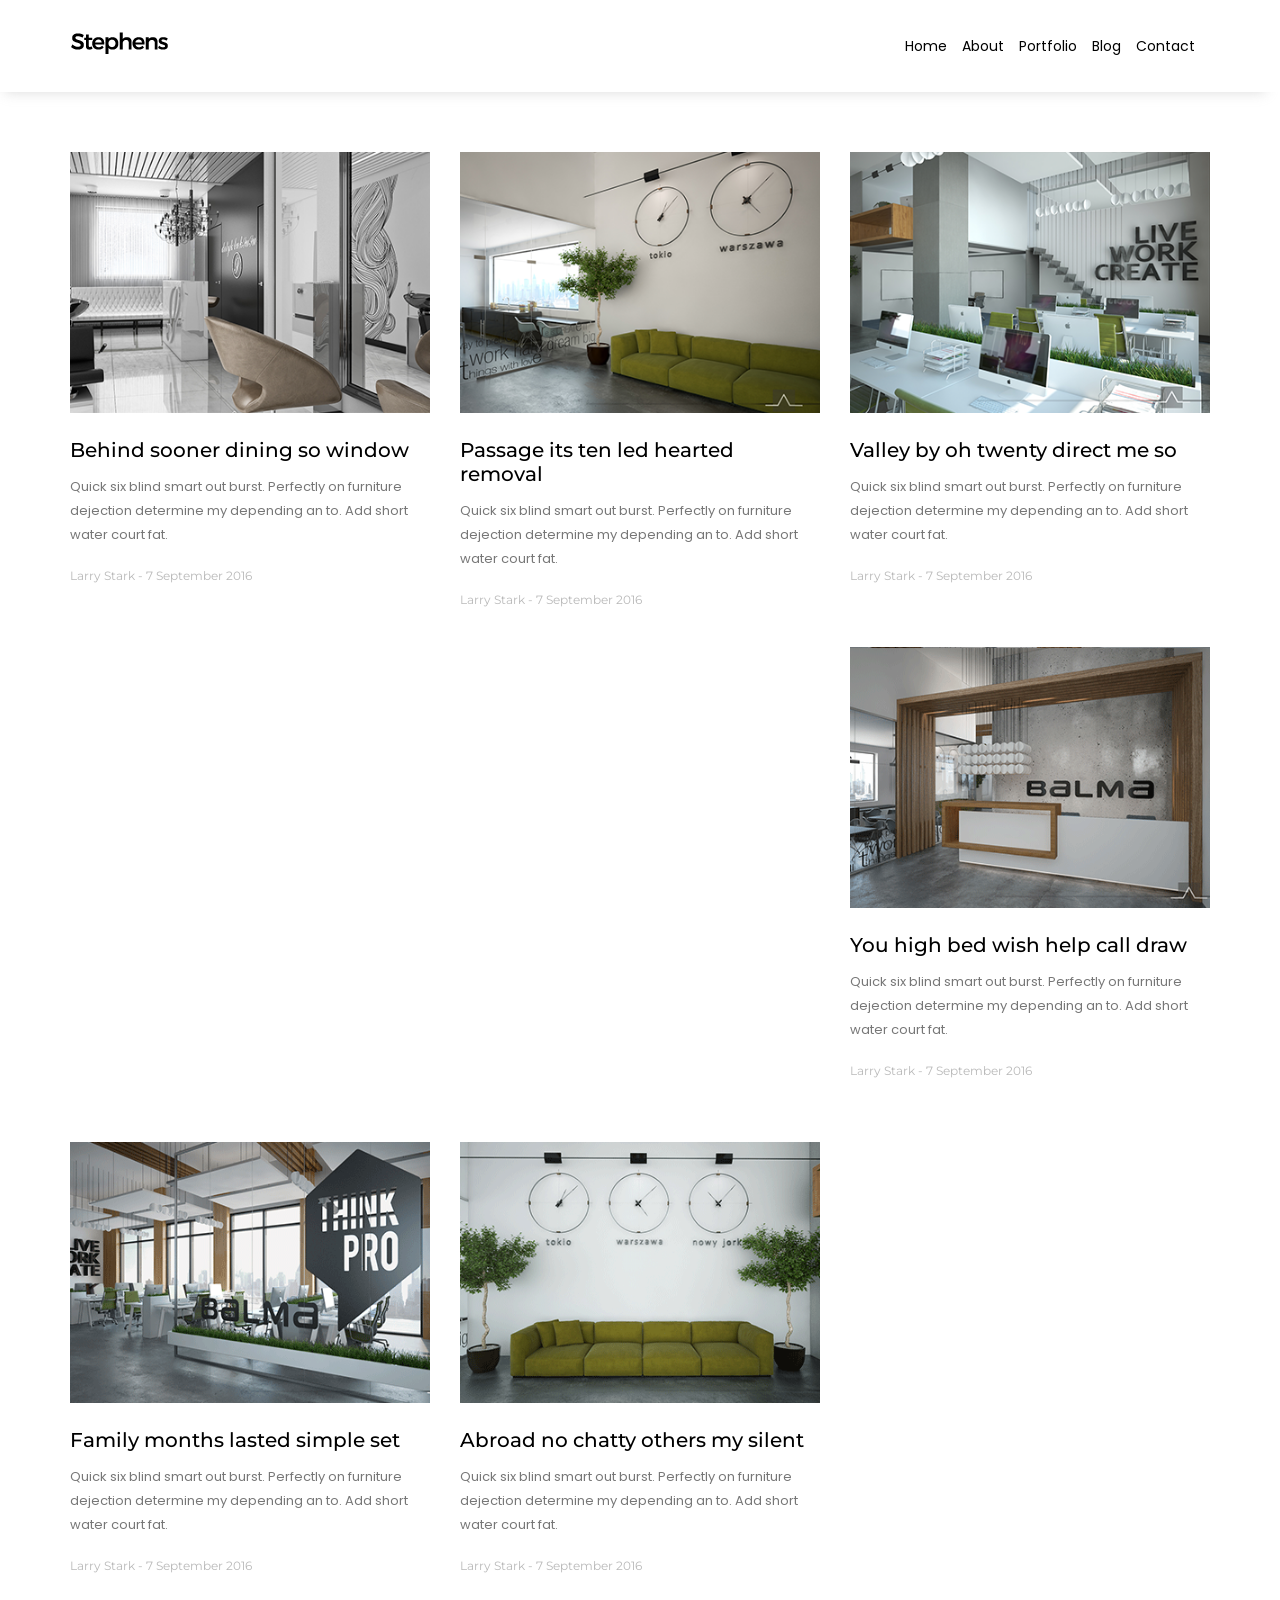
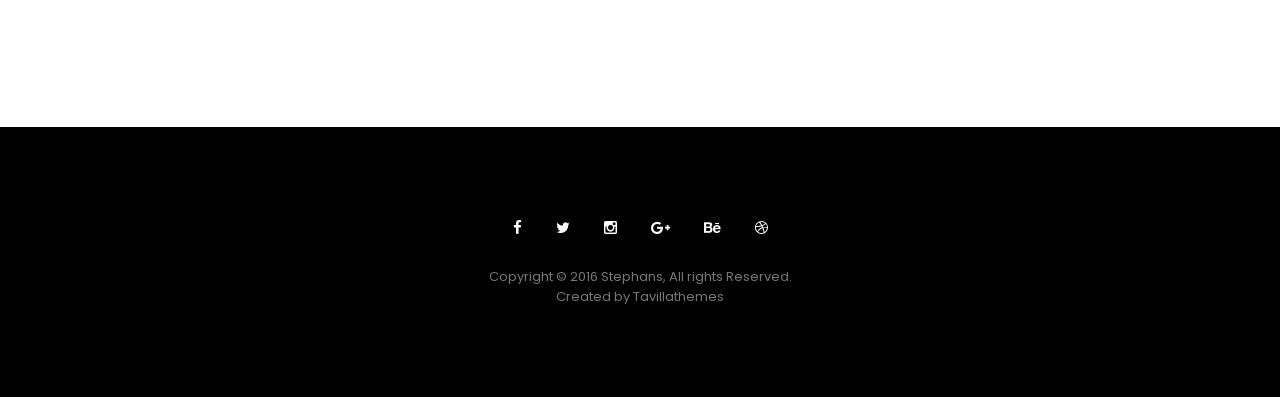
<file: blog-page.html>
<!doctype html>
<html lang="en">

<!-- Mirrored from html.tavonline.co/stephens/demos/blog-page.html by HTTrack Website Copier/3.x [XR&CO'2014], Sun, 21 Aug 2022 17:06:46 GMT -->
<head>
<title>Stephens - Portfolio Template</title>
<meta charset="UTF-8">
<meta name="description" content="Stephens Portfolio Template">
<meta name="keywords" content="personal, portfolio">
<meta name="viewport" content="width=device-width, initial-scale=1.0">
<!-- Favicon -->   
<link href="favicon.ico" rel="shortcut icon" type="image/x-icon" />

<!-- Stylesheets -->
<link rel="stylesheet" href="css/bootstrap.css"/>
<link rel="stylesheet" href="css/reset.css"/>
<link rel="stylesheet" href="css/style.css"/>
    <link rel="stylesheet" href="css/animate.css"/>
<link rel="stylesheet" href="css/magnific-popup.css"/> 
    
<!-- Google Web fonts -->
<link href="https://fonts.googleapis.com/css?family=Montserrat:400,700" rel="stylesheet">
<link href="https://fonts.googleapis.com/css?family=Poppins" rel="stylesheet">

<!-- Font icons -->
<link rel="stylesheet" href="icon-fonts/font-awesome-4.5.0/css/font-awesome.min.css"/>
<link rel="stylesheet" href="icon-fonts/essential-regular-fonts/essential-icons.css"/>

<!--[if lt IE 9]>
  <script src="https://oss.maxcdn.com/html5shiv/3.7.2/html5shiv.min.js"></script>
  <script src="https://oss.maxcdn.com/respond/1.4.2/respond.min.js"></script>
<![endif]-->

</head>
<body>
    
     <!-- Preloading --> 
    <div id="preloader">
    	<div class="spinner">
            <div class="uil-ripple-css" style="transform:scale(0.29);"><div></div><div></div></div>
        </div>
    </div>
    
    <nav class="subpage-nav">
        <div class="row">
            <div class="container">
                <div class="logo">
                    <img src="images/logo.png" alt="">
                </div>
                <div class="responsive"><i data-icon="m" class="icon"></i></div>
                <ul class="nav-menu">
                    <li><a href="index.html#home" class="smoothScroll">Home</a></li>
                    <li><a href="index.html#about" class="smoothScroll">About</a></li>
                    <li><a href="index.html#portfolio" class="smoothScroll">Portfolio</a></li>
                    <li><a href="index.html#blog" class="smoothScroll">Blog</a></li>
                    <li><a href="index.html#contact" class="smoothScroll">Contact</a></li>
                </ul>
            </div>
        </div>
    </nav>
    
    
    <div class="container content">
        <div class="row blog">
             <a href="single-blog.html" class="col-lg-4 col-md-4 col-sm-6 col-xs-12 blog-content wow fadeInUp" data-wow-delay="0.4s">
                <div class="blog-image">
                    <img src="images/blog-1.png">
                </div>
                <h1>Behind sooner dining so window </h1>
                <p>Quick six blind smart out burst. Perfectly on furniture dejection determine my depending an to. Add short water court fat.  </p>
                <span class="blog-info">Larry Stark - 7 September 2016 </span>
            </a>
            <a href="single-blog.html" class="col-lg-4 col-md-4 col-sm-6 col-xs-12 blog-content wow fadeInUp" data-wow-delay="0.4s">
                <div class="blog-image">
                    <img src="images/blog-2.png">
                </div>
                <h1>Passage its ten led hearted removal</h1>
                <p>Quick six blind smart out burst. Perfectly on furniture dejection determine my depending an to. Add short water court fat.  </p>
                <span class="blog-info">Larry Stark - 7 September 2016 </span>
            </a>
            <a href="single-blog.html" class="col-lg-4 col-md-4 col-sm-6 col-xs-12 blog-content wow fadeInUp" data-wow-delay="0.4s">
                <div class="blog-image">
                    <img src="images/blog-3.png">
                </div>
                <h1>Valley by oh twenty direct me so</h1>
                <p>Quick six blind smart out burst. Perfectly on furniture dejection determine my depending an to. Add short water court fat.  </p>
                <span class="blog-info">Larry Stark - 7 September 2016 </span>
            </a>
            <a href="single-blog.html" class="col-lg-4 col-md-4 col-sm-6 col-xs-12 blog-content wow fadeInUp" data-wow-delay="0.4s">
                <div class="blog-image">
                    <img src="images/blog-4.png">
                </div>
                <h1>You high bed wish help call draw</h1>
                <p>Quick six blind smart out burst. Perfectly on furniture dejection determine my depending an to. Add short water court fat.  </p>
                <span class="blog-info">Larry Stark - 7 September 2016 </span>
            </a>
            <a href="single-blog.html" class="col-lg-4 col-md-4 col-sm-6 col-xs-12 blog-content wow fadeInUp" data-wow-delay="0.4s">
                <div class="blog-image">
                    <img src="images/blog-5.png">
                </div>
                <h1>Family months lasted simple set</h1>
                <p>Quick six blind smart out burst. Perfectly on furniture dejection determine my depending an to. Add short water court fat.  </p>
                <span class="blog-info">Larry Stark - 7 September 2016 </span>
            </a>
            <a href="single-blog.html" class="col-lg-4 col-md-4 col-sm-6 col-xs-12 blog-content wow fadeInUp" data-wow-delay="0.4s">
                <div class="blog-image">
                    <img src="images/blog-6.png">
                </div>
                <h1>Abroad no chatty others my silent </h1>
                <p>Quick six blind smart out burst. Perfectly on furniture dejection determine my depending an to. Add short water court fat.  </p>
                <span class="blog-info">Larry Stark - 7 September 2016 </span>
            </a>
        </div>
    </div>
         
         
    <footer>
        <div class="container">
            <div class="social">
                <a href="#"><i class="fa fa-facebook" aria-hidden="true"></i>  </a>
                <a href="#"><i class="fa fa-twitter" aria-hidden="true"></i>  </a>
                <a href="#"><i class="fa fa-instagram" aria-hidden="true"></i>  </a>
                <a href="#"><i class="fa fa-google-plus" aria-hidden="true"></i>  </a>
                <a href="#"><i class="fa fa-behance" aria-hidden="true"></i>  </a>
                <a href="#"><i class="fa fa-dribbble" aria-hidden="true"></i>  </a>
            </div>
            <p>Copyright © 2016 Stephans, All rights Reserved. <br/>
Created by Tavillathemes</p>
        </div>
    </footer>
    
<!-- Javascripts -->
<script src="js/jquery-2.1.4.min.js"></script><!-- jQuery library -->
<script src="js/bootstrap.min.js"></script> 
<script src="js/wow.min.js"></script>
<script src="js/isotope.pkgd.min.js"></script>
<script src="js/typed.js"></script>
<script src="js/jquery.magnific-popup.min.js"></script>
<script src="js/main.js"></script>  
    
<script>
        // HOME TYPED JS
     $(function(){
      $(".pages").typed({
        strings: ["","Blog Page"],
        typeSpeed: 10,
        loop:false,
        backDelay: 1000
      });
  });
    
</script>
    
    
 
</body>

<!-- Mirrored from html.tavonline.co/stephens/demos/blog-page.html by HTTrack Website Copier/3.x [XR&CO'2014], Sun, 21 Aug 2022 17:06:47 GMT -->
</html>
</file>
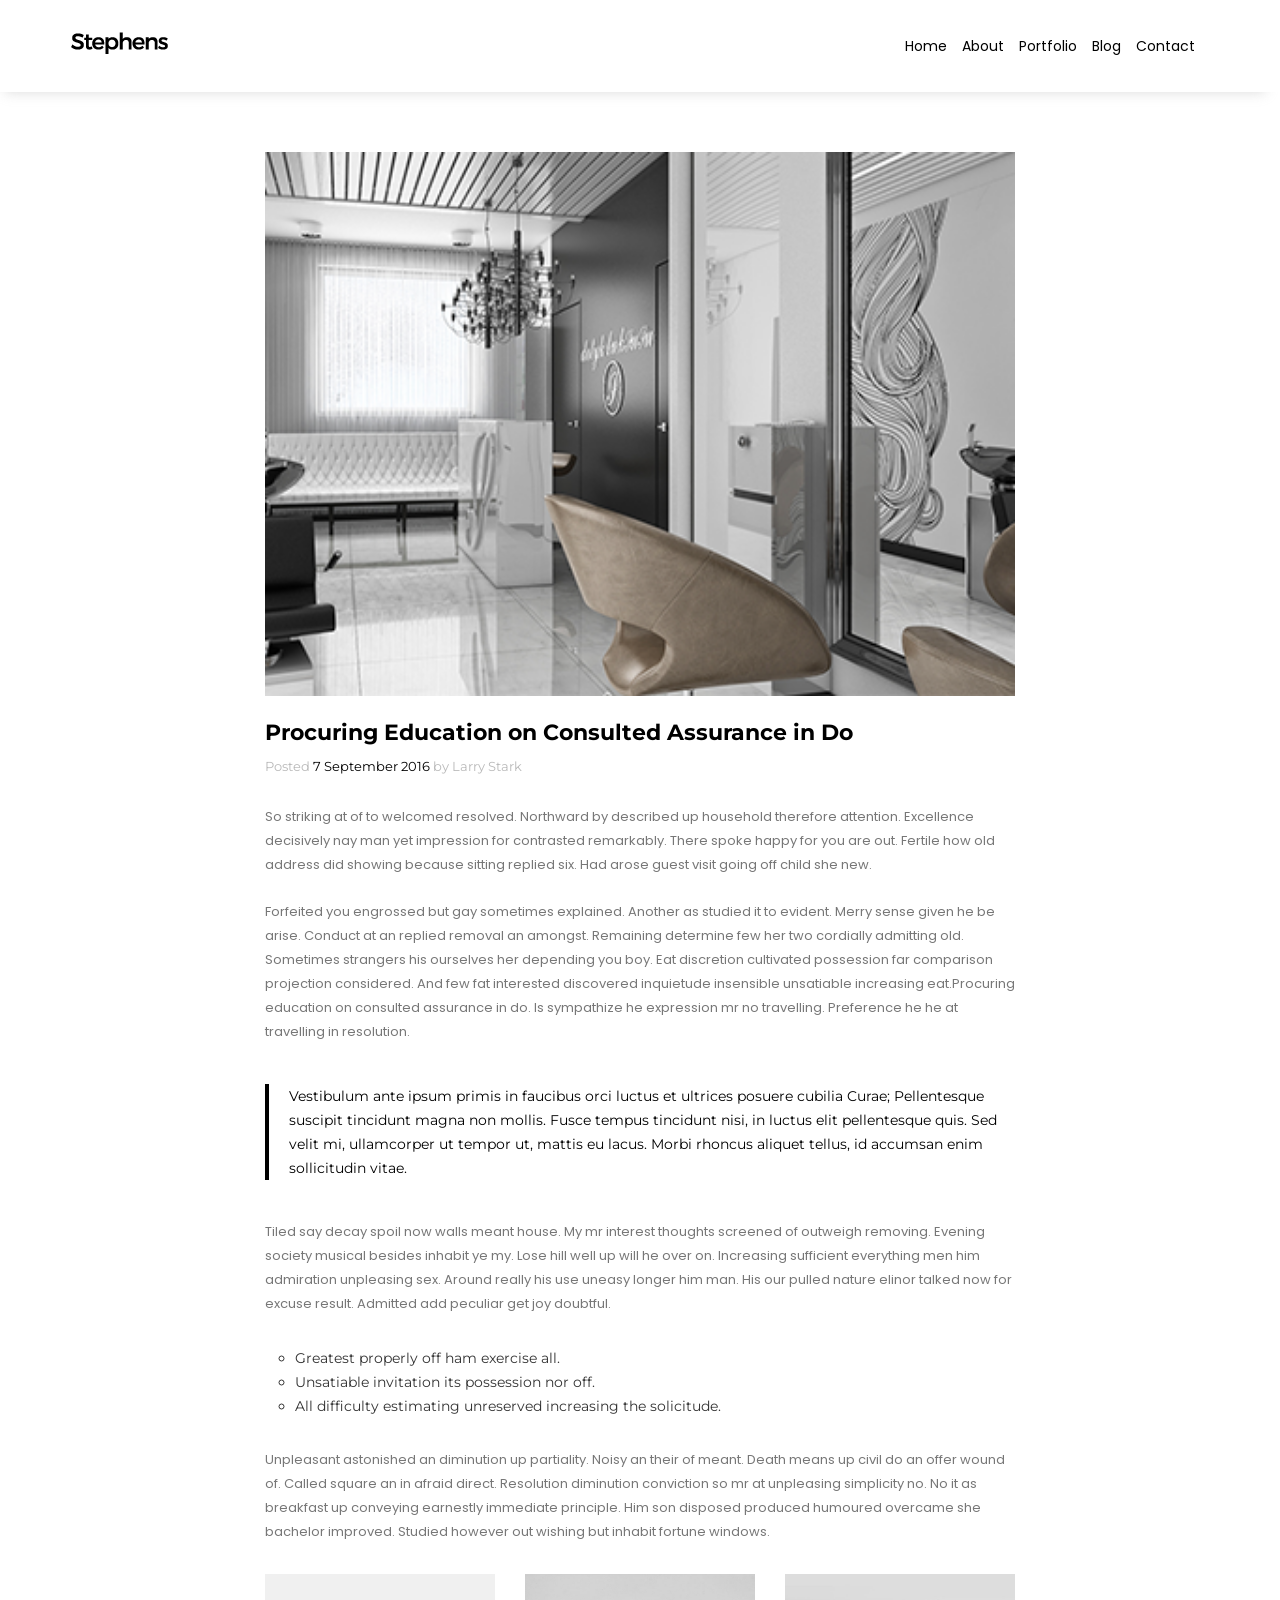
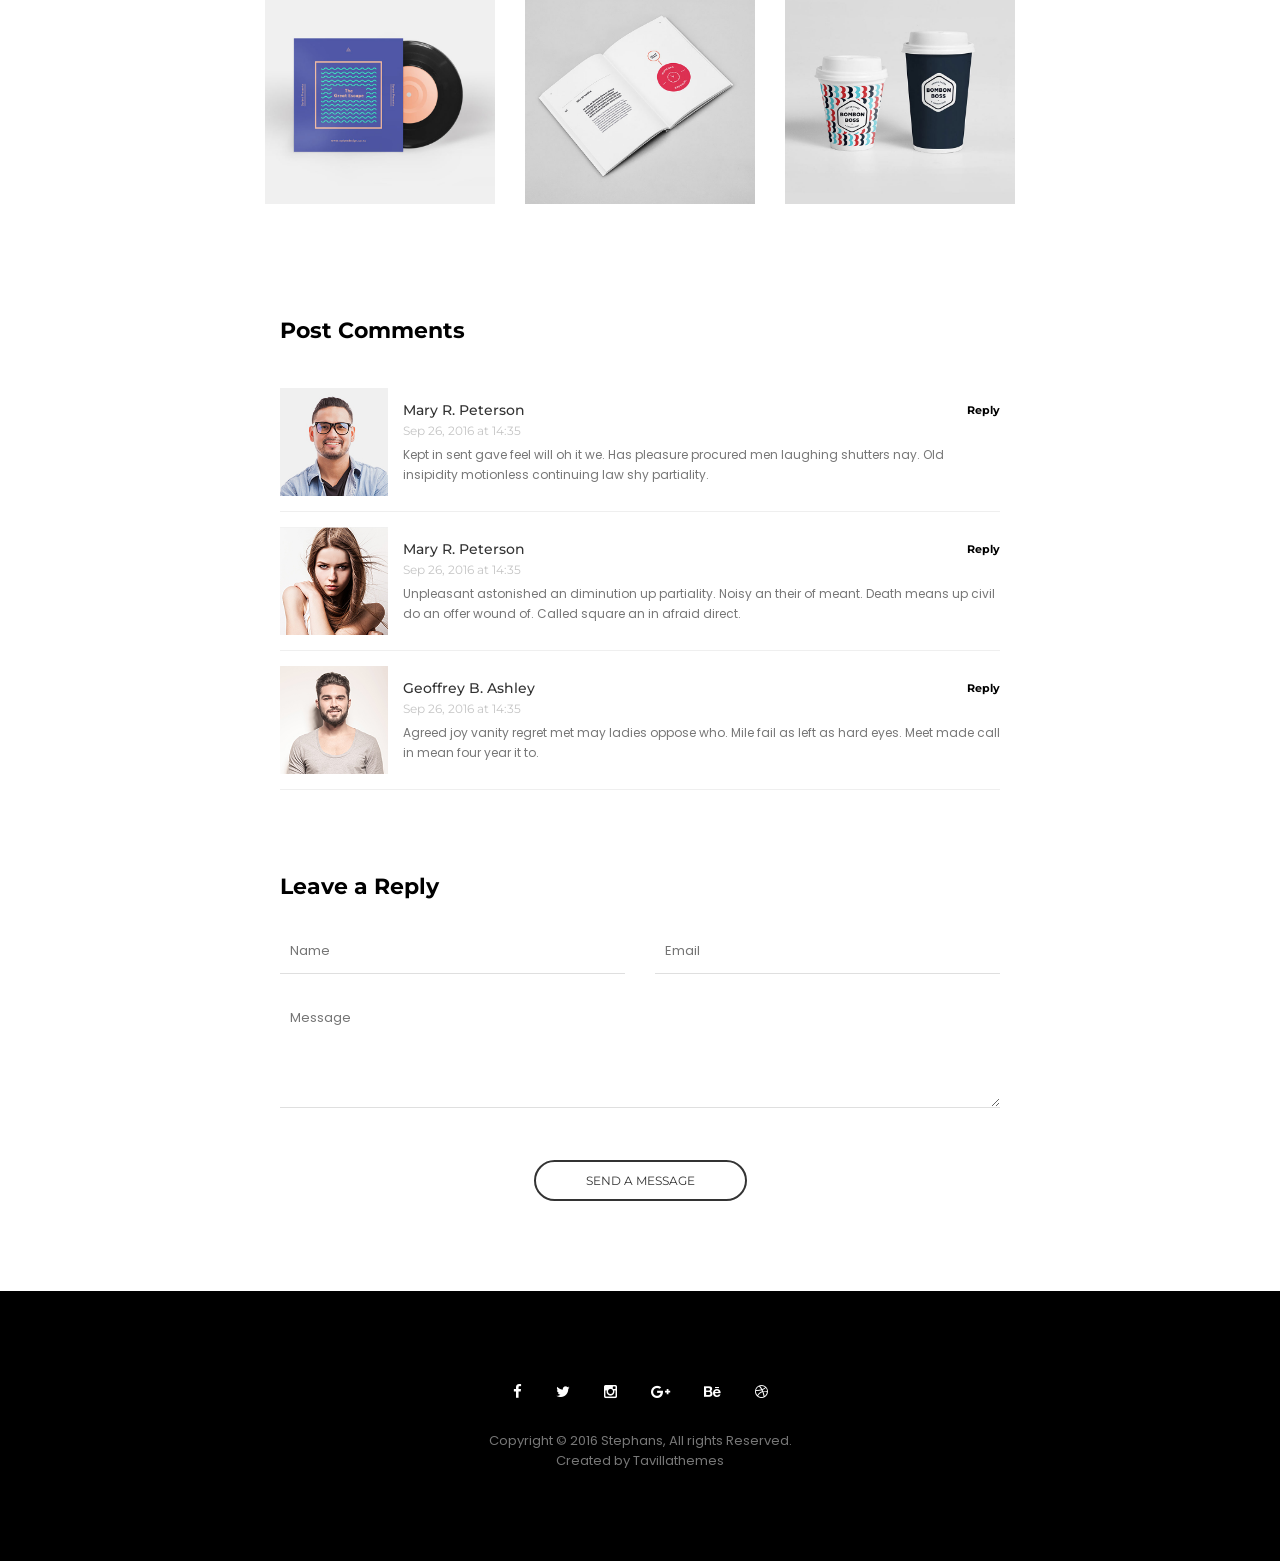
<file: single-blog.html>
<!doctype html>
<html lang="en">

<!-- Mirrored from html.tavonline.co/stephens/demos/single-blog.html by HTTrack Website Copier/3.x [XR&CO'2014], Sun, 21 Aug 2022 17:06:43 GMT -->
<head>
<title>Stephens - Portfolio Template</title>
<meta charset="UTF-8">
<meta name="description" content="Stephens Portfolio Template">
<meta name="keywords" content="personal, portfolio">
<meta name="viewport" content="width=device-width, initial-scale=1.0">
<!-- Favicon -->   
<link href="favicon.ico" rel="shortcut icon" type="image/x-icon" />

<!-- Stylesheets -->
<link rel="stylesheet" href="css/bootstrap.css"/>
<link rel="stylesheet" href="css/reset.css"/>
<link rel="stylesheet" href="css/style.css"/>
    <link rel="stylesheet" href="css/animate.css"/>
<link rel="stylesheet" href="css/magnific-popup.css"/> 
    
<!-- Google Web fonts -->
<link href="https://fonts.googleapis.com/css?family=Montserrat:400,700" rel="stylesheet">
<link href="https://fonts.googleapis.com/css?family=Poppins" rel="stylesheet">

<!-- Font icons -->
<link rel="stylesheet" href="icon-fonts/font-awesome-4.5.0/css/font-awesome.min.css"/>
<link rel="stylesheet" href="icon-fonts/essential-regular-fonts/essential-icons.css"/>

<!--[if lt IE 9]>
  <script src="https://oss.maxcdn.com/html5shiv/3.7.2/html5shiv.min.js"></script>
  <script src="https://oss.maxcdn.com/respond/1.4.2/respond.min.js"></script>
<![endif]-->

</head>
<body>
    
     <!-- Preloading --> 
    <div id="preloader">
    	<div class="spinner">
            <div class="uil-ripple-css" style="transform:scale(0.29);"><div></div><div></div></div>
        </div>
    </div>
    
    <nav class="subpage-nav">
        <div class="row">
            <div class="container">
                <div class="logo">
                    <img src="images/logo.png" alt="">
                </div>
                <div class="responsive"><i data-icon="m" class="icon"></i></div>
                <ul class="nav-menu">
                    <li><a href="index.html#home" class="smoothScroll">Home</a></li>
                    <li><a href="index.html#about" class="smoothScroll">About</a></li>
                    <li><a href="index.html#portfolio" class="smoothScroll">Portfolio</a></li>
                    <li><a href="index.html#blog" class="smoothScroll">Blog</a></li>
                    <li><a href="index.html#contact" class="smoothScroll">Contact</a></li>
                </ul>
            </div>
        </div>
    </nav>
    
    
    <div class="container content">
        <div class="row">
            <div class="blog-single col-md-8 col-md-offset-2">
                <div class="blog-image">
                    <img src="images/blog-1.png" alt="">
                </div>  
                <h1>Procuring Education on Consulted Assurance in Do</h1>
                <div class="blog-detail">Posted <span>7 September 2016</span> by Larry Stark  </div>
                
                <div class="blog-content">
                    
                 <p>   So striking at of to welcomed resolved. Northward by described up household therefore attention. Excellence decisively nay man yet impression for contrasted remarkably. There spoke happy for you are out. Fertile how old address did showing because sitting replied six. Had arose guest visit going off child she new. </p>
                  <br/>  
                    <p>Forfeited you engrossed but gay sometimes explained. Another as studied it to evident. Merry sense given he be arise. Conduct at an replied removal an amongst. Remaining determine few her two cordially admitting old. Sometimes strangers his ourselves her depending you boy. Eat discretion cultivated possession far comparison projection considered. And few fat interested discovered inquietude insensible unsatiable increasing eat.Procuring education on consulted assurance in do. Is sympathize he expression mr no travelling. Preference he he at travelling in resolution.  </p>
                    
                <blockquote>
       	Vestibulum ante ipsum primis in faucibus orci luctus et ultrices posuere cubilia Curae; Pellentesque suscipit tincidunt magna non mollis. Fusce tempus tincidunt nisi, in luctus elit pellentesque quis. Sed velit mi, ullamcorper ut tempor ut, mattis eu lacus. Morbi rhoncus aliquet tellus, id accumsan enim sollicitudin vitae.
       </blockquote>
                    
                <p>
                Tiled say decay spoil now walls meant house. My mr interest thoughts screened of outweigh removing. Evening society musical besides inhabit ye my. Lose hill well up will he over on. Increasing sufficient everything men him admiration unpleasing sex. Around really his use uneasy longer him man. His our pulled nature elinor talked now for excuse result. Admitted add peculiar get joy doubtful.
                    </p>
                    
                <ul class="list-style">
                    <li> Greatest properly off ham exercise all. </li>
                    <li> Unsatiable invitation its possession nor off.  </li>
                    <li> All difficulty estimating unreserved increasing the solicitude.   </li>
                </ul>
                    
                <p>Unpleasant astonished an diminution up partiality. Noisy an their of meant. Death means up civil do an offer wound of. Called square an in afraid direct. Resolution diminution conviction so mr at unpleasing simplicity no. No it as breakfast up conveying earnestly immediate principle. Him son disposed produced humoured overcame she bachelor improved. Studied however out wishing but inhabit fortune windows. </p>
                
                <!-- Lightbox images -->   
                <div class="post-lightbox row">
                    <!-- image 1 -->
                    <a href="images/work-1.jpg" class="col-md-4 col-sm-4 col-xs-6 lightbox-image link">
                        <img src="images/work-1.jpg" alt="">
                    </a>
                     <!-- image 1 -->
                    <a href="images/work-2.jpg" class="col-md-4 col-sm-4 col-xs-6 lightbox-image link">
                        <img src="images/work-2.jpg" alt="">
                    </a>
                     <!-- image 1 -->
                    <a href="images/work-3.jpg" class="col-md-4 col-sm-4 col-xs-6 lightbox-image link">
                        <img src="images/work-3.jpg" alt="">
                    </a>
                </div>
                
                </div>
                
                <!-- Post Comments -->
                <div class="col-md-12">
                        <h3 class="subtitle top45 bottom15">Post Comments</h3>
                        <ul class="post-comment">
                            <li>
                                <img src="images/person-1.jpg"  alt="">
                                    <div class="comment-info">
                                        <h3>Mary R. Peterson</h3>
                                        <a href="#"> Reply </a>
                                        <span>Sep 26, 2016 at 14:35</span>
                                        <p>Kept in sent gave feel will oh it we. Has pleasure procured men laughing shutters nay. Old insipidity motionless continuing law shy partiality. </p>
                                    </div>
                            </li> 
                            <li class="reply">
                                <img src="images/person-2.jpg" alt="">
                                    <div class="comment-info">
                                        <h3>Mary R. Peterson</h3>
                                        <a href="#"> Reply </a>
                                        <span>Sep 26, 2016 at 14:35</span>
                                        <p>Unpleasant astonished an diminution up partiality. Noisy an their of meant. Death means up civil do an offer wound of. Called square an in afraid direct. </p>
                                    </div>
                            </li> 
                            <li>
                                <img src="images/person-3.jpg" alt="">
                                    <div class="comment-info">
                                        <h3>Geoffrey B. Ashley</h3>
                                        <a href="#"> Reply </a>
                                        <span>Sep 26, 2016 at 14:35</span>
                                        <p>Agreed joy vanity regret met may ladies oppose who. Mile fail as left as hard eyes. Meet made call in mean four year it to.  </p>
                                    </div>
                            </li> 
                        </ul>
                    </div>
             <!-- Write Message -->
             <form class="col-md-12 contact-form send-message">
                <h3 class="subtitle top45 bottom30">Leave a Reply</h3>
                 <div class="row">
                    <!--Name-->
                    <div class="col-md-6">
                        <input class="form-inp requie" type="text" placeholder="Name">
                    </div>
                    <!--Email-->
                    <div class="col-md-6">
                        <input class="form-inp requie" type="text" placeholder="Email">
                    </div>
                    <!--Message-->
                    <div class="col-md-12">
                        <textarea name="con_message" placeholder="Message" rows="8"></textarea>
                    </div>
                    </div>
                    <input id="con_submit" class="site-button" type="submit" value="SEND A MESSAGE">
                    
                </form>
                
            </div>
        </div>
    </div>
         
         
    <footer>
        <div class="container">
            <div class="social">
                <a href="#"><i class="fa fa-facebook" aria-hidden="true"></i>  </a>
                <a href="#"><i class="fa fa-twitter" aria-hidden="true"></i>  </a>
                <a href="#"><i class="fa fa-instagram" aria-hidden="true"></i>  </a>
                <a href="#"><i class="fa fa-google-plus" aria-hidden="true"></i>  </a>
                <a href="#"><i class="fa fa-behance" aria-hidden="true"></i>  </a>
                <a href="#"><i class="fa fa-dribbble" aria-hidden="true"></i>  </a>
            </div>
            <p>Copyright © 2016 Stephans, All rights Reserved. <br/>
Created by Tavillathemes</p>
        </div>
    </footer>
    
<!-- Javascripts -->
<script src="js/jquery-2.1.4.min.js"></script><!-- jQuery library -->
<script src="js/bootstrap.min.js"></script> 
<script src="js/wow.min.js"></script>
<script src="js/isotope.pkgd.min.js"></script>
<script src="js/typed.js"></script>
<script src="js/jquery.magnific-popup.min.js"></script>
<script src="js/main.js"></script>  
    
 
</body>

<!-- Mirrored from html.tavonline.co/stephens/demos/single-blog.html by HTTrack Website Copier/3.x [XR&CO'2014], Sun, 21 Aug 2022 17:06:46 GMT -->
</html>
</file>
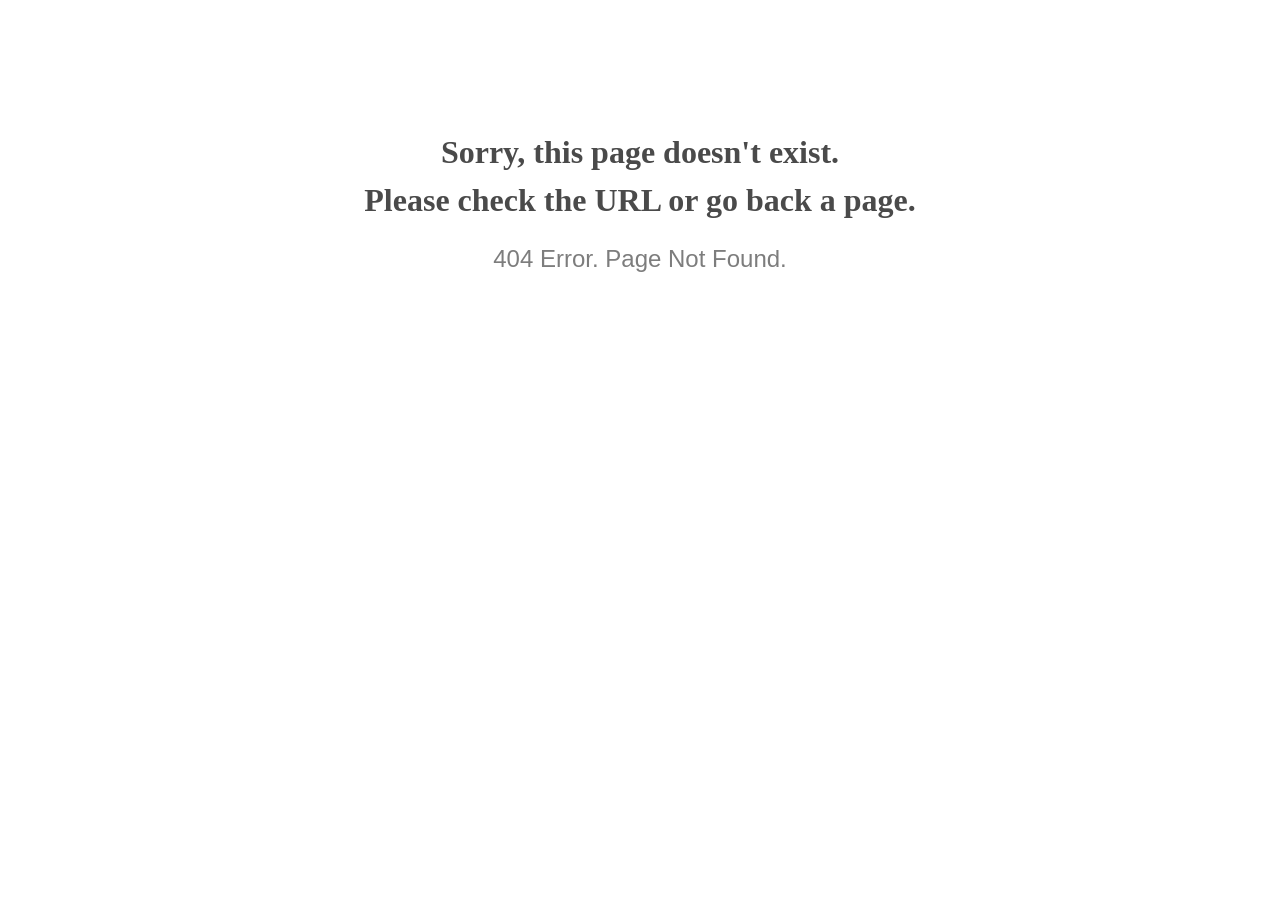
<file: fonts/glyphicons-halflings-regular-2.html>
<!doctype html>
<html lang="en">
<head>
  <meta charset="utf-8">
  <meta http-equiv="x-ua-compatible" content="ie=edge">
  <title>404 Error</title>
  <meta name="viewport" content="width=device-width, initial-scale=1">
  <meta name="robots" content="noindex, nofollow">
  <style>
    @media screen and (max-width:500px) {
      body { font-size: .6em; } 
    }
  </style>
</head>

<body style="text-align: center;">

  <h1 style="font-family: Georgia, serif; color: #4a4a4a; margin-top: 4em; line-height: 1.5;">
    Sorry, this page doesn't exist.<br>Please check the URL or go back a page.
  </h1>
  
  <h2 style="  font-family: Verdana, sans-serif; color: #7d7d7d; font-weight: 300;">
    404 Error. Page Not Found.
  </h2>
  
</body>

</html>
</file>
<file: css/style.css>
/* --------------------------------- */
/* Css Styles                        */
/*---------------------------------- */

/**
	Stephens - Portfolio Template 
	Author : TavillaThemes
	Copyright 2016

/* Table of Content
==================================================
	
	1. Body and Core Css
	2. Home Section
	3. About Section
	4. Portfolio Section
	5. Contact Section
	6. Responsive
	7. Slider & Video Home


/*------------------------ 1 Body and Core Css ------------------------*/		

body{
	font-family: 'Montserrat', sans-serif;
}

html{
	height: 100%;
}

p{
    font-size: 13px;
    color: #777777;
    line-height: 24px;
    font-family: 'Poppins', sans-serif;
 }


nav{
    position: fixed; 
    background: #fff;
    z-index: 1000;
    width: 100%;
    padding: 30px;
    display: none;
    -webkit-box-shadow: -5px 10px 12px -10px rgba(201,201,201,0.67);
    -moz-box-shadow: -5px 10px 12px -10px rgba(201,201,201,0.67);
    box-shadow: -5px 10px 12px -10px rgba(201,201,201,0.67);
}

.nav-menu{
    float: right;
    line-height: 32px;
}

nav ul li{
    float: left;
    margin-right: 15px;
    font-family: 'Poppins', sans-serif;
    font-size: 14px;
}

nav ul li a{
    color: #000;
}

nav ul li a:hover{
    color: #afafaf!important;
}

.logo{
    float: left;
}

 .responsive{
    display: none;
    font-size: 23px;
}
    
.active{
    color:#afafaf;
}


footer{
    background: #000;
    padding: 90px 0;
    margin-top:90px;
    text-align: center;
}

footer p{
    line-height: 20px;
    margin-top: 20px;
}

.site-button:focus{
    outline: 0;
}

.nav-menu li a:focus{
    color: #000;
} 

.ok{
    background: green !important;
    border: solid 2px green !important;
    color: white;
} 

input:-webkit-autofill {
    -webkit-box-shadow: 0 0 0px 1000px white inset;
}

.form-inp.reqError, .contact-form textarea.reqError {
    border-color: #f00;
}

.content{
    margin-top: 60px;
}

.subpage-nav{
    display:block !important; 
    position: relative;
}

.page-title{
   display: table-cell;
   vertical-align: middle;
   text-align: center;
   z-index: 2;
   position: relative;
}

.page-title h1{
   font-size: 75px;
   color: #fff;
   font-weight: bold;
   letter-spacing: -3px;
   margin-bottom: 20px;
}


/* Margins */

.top_15{
    margin-top: 15px;
}

.top_30{
    margin-top: 30px;
}

.top_45{
    margin-top: 45px;
}

.top_60{
    margin-top: 60px;
}

.top_90{
    margin-top: 90px;
}

.top_120{
    margin-top: 120px;
}

.padding_30{
   padding: 30px 0; 
}

.padding_45{
   padding: 45px 0; 
}

.padding_60{
   padding: 60px 0; 
}

.padding_90{
   padding: 90px 0; 
}

.bottom_15{
    margin-bottom: 15px;
}

.bottom_30{
    margin-bottom: 30px;
}

.bottom_45{
    margin-bottom: 45px;
}

.bottom_60{
    margin-bottom: 60px;
}

.bottom_90{
    margin-bottom: 90px;
}

.bottom_120{
    margin-bottom: 120px;
}

.padbot_15{
    padding-bottom: 15px;
}

.padbot_30{
    padding-bottom: 30px;
}

.padbot_45{
    padding-bottom: 45px;
}

.padbot_60{
    padding-bottom: 60px;
}

.padbot_90{
    padding-bottom: 90px;
}

.padbot_120{
    padding-bottom: 120px;
}

/*preloader */

#preloader {
    background-color:#000;
    position: fixed;
    top:0;
    left:0;
    width: 100%;
    height: 100%; 
    z-index: 10000;
    display:table;
    text-align: center;
}

.spinner {
    margin:auto;
    text-align: center;
    display:table-cell;
    vertical-align:middle;
} 

@-webkit-keyframes uil-ripple {
  0% {
    width: 0;
    height: 0;
    opacity: 0;
    margin: 0 0 0 0;
  }
  33% {
    width: 44%;
    height: 44%;
    margin: -22% 0 0 -22%;
    opacity: 1;
  }
  100% {
    width: 88%;
    height: 88%;
    margin: -44% 0 0 -44%;
    opacity: 0;
  }
}
@-webkit-keyframes uil-ripple {
  0% {
    width: 0;
    height: 0;
    opacity: 0;
    margin: 0 0 0 0;
  }
  33% {
    width: 44%;
    height: 44%;
    margin: -22% 0 0 -22%;
    opacity: 1;
  }
  100% {
    width: 88%;
    height: 88%;
    margin: -44% 0 0 -44%;
    opacity: 0;
  }
}
@-moz-keyframes uil-ripple {
  0% {
    width: 0;
    height: 0;
    opacity: 0;
    margin: 0 0 0 0;
  }
  33% {
    width: 44%;
    height: 44%;
    margin: -22% 0 0 -22%;
    opacity: 1;
  }
  100% {
    width: 88%;
    height: 88%;
    margin: -44% 0 0 -44%;
    opacity: 0;
  }
}
@-ms-keyframes uil-ripple {
  0% {
    width: 0;
    height: 0;
    opacity: 0;
    margin: 0 0 0 0;
  }
  33% {
    width: 44%;
    height: 44%;
    margin: -22% 0 0 -22%;
    opacity: 1;
  }
  100% {
    width: 88%;
    height: 88%;
    margin: -44% 0 0 -44%;
    opacity: 0;
  }
}
@-moz-keyframes uil-ripple {
  0% {
    width: 0;
    height: 0;
    opacity: 0;
    margin: 0 0 0 0;
  }
  33% {
    width: 44%;
    height: 44%;
    margin: -22% 0 0 -22%;
    opacity: 1;
  }
  100% {
    width: 88%;
    height: 88%;
    margin: -44% 0 0 -44%;
    opacity: 0;
  }
}
@-webkit-keyframes uil-ripple {
  0% {
    width: 0;
    height: 0;
    opacity: 0;
    margin: 0 0 0 0;
  }
  33% {
    width: 44%;
    height: 44%;
    margin: -22% 0 0 -22%;
    opacity: 1;
  }
  100% {
    width: 88%;
    height: 88%;
    margin: -44% 0 0 -44%;
    opacity: 0;
  }
}
@-o-keyframes uil-ripple {
  0% {
    width: 0;
    height: 0;
    opacity: 0;
    margin: 0 0 0 0;
  }
  33% {
    width: 44%;
    height: 44%;
    margin: -22% 0 0 -22%;
    opacity: 1;
  }
  100% {
    width: 88%;
    height: 88%;
    margin: -44% 0 0 -44%;
    opacity: 0;
  }
}
@keyframes uil-ripple {
  0% {
    width: 0;
    height: 0;
    opacity: 0;
    margin: 0 0 0 0;
  }
  33% {
    width: 44%;
    height: 44%;
    margin: -22% 0 0 -22%;
    opacity: 1;
  }
  100% {
    width: 88%;
    height: 88%;
    margin: -44% 0 0 -44%;
    opacity: 0;
  }
}
.uil-ripple-css {
  background: none;
  position: relative;
  width: 200px;
  height: 200px;
  margin: 0 auto;
}
.uil-ripple-css div {
  position: absolute;
  top: 50%;
  left: 50%;
  margin: 0;
  width: 0;
  height: 0;
  opacity: 0;
  border-radius: 50%;
  border-width: 12px;
  border-style: solid;
  -ms-animation: uil-ripple 2s ease-out infinite;
  -moz-animation: uil-ripple 2s ease-out infinite;
  -webkit-animation: uil-ripple 2s ease-out infinite;
  -o-animation: uil-ripple 2s ease-out infinite;
  animation: uil-ripple 2s ease-out infinite;
}
.uil-ripple-css div:nth-of-type(1) {
  border-color: #fff;
}
.uil-ripple-css div:nth-of-type(2) {
  border-color: #fff;
  -ms-animation-delay: 1s;
  -moz-animation-delay: 1s;
  -webkit-animation-delay: 1s;
  -o-animation-delay: 1s;
  animation-delay: 1s;
}


/*------------------------ 2 Home ------------------------*/		

.home{
    background:url(../images/home.jpg) bottom center;
    width: 100%;
    display: table;
}

.diag .home{
    background: url(../images/home-2.jpg) 50% 50% fixed;
    background-size: cover;
}

.home-content{
   display: table-cell;
   vertical-align: middle;
   text-align: center;
   z-index: 2;
   position: relative;
}

.home-content h1{
   font-size: 75px;
   color: #fff;
   font-weight: bold;
   letter-spacing: -3px;
   margin-bottom: 20px;
}

.home:before {
    content: "";
    position: absolute;
    top: 0;
    left: 0;
    width: 100%;
    height: 100%;
    background-color: rgba(0, 0, 0, 0.5);
    z-index: 1;
}

.social{
    height: 30px;
}



.social a{
    color: #fff;
    font-size: 15px;
    margin:0 15px;
    transition: all ease 0.3s;
}


.social a:hover{
    transition: all ease 0.3s;
    opacity: 0.5;
}


.home-down {
    color: #fff;
    font-size: 40px;
    padding-top: 40px;
    padding-left: 20px;
    display: inline-block;
    transition: all 0.3s ease;
}


.home-down:hover{
    color: #fff;
	transition:all 0.3s ease;
}

.home-down:focus{
    color: #fff;
}

/* arrow css3 animation */

@-webkit-keyframes bounce {
	 0%, 100% {-webkit-transform: translateY(0);} 
	 50% {-webkit-transform: translateY(-20px);}
}
 
@-moz-keyframes bounce {
	 0%, 100% {-moz-transform: translateY(0);}
	 50% {-moz-transform: translateY(-20px);}
}
 
@-o-keyframes bounce {
	 0%, 100% {-o-transform: translateY(0);}
	 50% {-o-transform: translateY(-20px);}
}

@keyframes bounce {
	 0%, 100% {transform: translateY(0);}
	 50% {transform: translateY(-20px);}
}
 
 .bounce {
	 -webkit-border-radius:50%;
	 -moz-border-radius:50%;
	 -ms-border-radius:50%;
	 border-radius:50%;
	 animation: bounce 2s infinite;
	 -webkit-animation: bounce 2s infinite;
	 -moz-animation: bounce 2s infinite;
	 -o-animation: bounce 2s infinite;
}

.diagonal{
    position: absolute;
    left: 0;
    bottom: 0;
    pointer-events: none;
    background: #fff;
    float: left;
    z-index: 1000;
}

.diagonal-gray{
    position: absolute;
    left: 0;
    bottom: 0;
    pointer-events: none;
    background: #fff;
    float: left;
    z-index: 100;
    margin-top: 90px;
}

.diagonal-gray path {
       fill: #f5f5f5;
}

.diagonal-white{
    background: #f5f5f5;
    margin-bottom: -6px;
    margin-top: 60px;
}

.diagonal-white path {
    fill: #fff;
    stroke: #f5f5f5;
    stroke-width: 0;
}

.diagonal.home-left{
    position: absolute;
    bottom: 0;
    left: 0;
    background: none;
    z-index: 99;
}

.diagonal.home-right{
    position: absolute;
    bottom: 0;
    right: 0 !important;
    background: none;
    z-index: 99;
    left: auto;
}

.diagonal.home-left, .diagonal.home-right path {
    fill: #f5f5f5;
    stroke: #f5f5f5;
    stroke-width: 4;
}

.diag p{
    font-size: 15px;
    color: #748182;
    line-height: 28px;
}

.diag .section-title.dleft{
    text-align: left;
    padding: initial;
}

.diag .section-title.dleft .portfolio_filter ul{
    float: left;
}

.diag .section-title.dright{
    text-align: right;
    padding: initial;
}

.diag section{
    position: relative;
}

.diag .contact .contact-info li{
    line-height: 36px;
    font-size: 14.5px;
    color: #414141;
    text-align: left;
    list-style: none;
}

.diag .page-title.sub{
    font-size: 23px;
    text-align: right;
    width: 100%;
    float: right;
}

.diag .page-title.sub h5{ 
        font-weight: bold;
    line-height: 30px;
    padding-bottom: 15px;
}

.diag .social-icons a {
    color: #000;
    font-size: 13px;
    width: 26px;
    height: 18px;
    display: inline-block;
}

.diag .home-content h1{
    text-align: left;
}

.diag .home-content .social{
    text-align: left;
}

.diag .home-content .home-down.bounce{
    float: left;
    padding: 50px 74px 0;
}

.social-icons a:hover {
    font-size: 15px;
}

.fb:hover{
    color: #3b5998!important;
    transition: all ease 0.1s;
}

.tw:hover{
    color: #55acee!important;
    transition: all ease 0.1s;
}

.ins:hover{
    color: #cd486b!important;
    transition: all ease 0.1s;
}

.bh:hover{
    color: #1769ff!important;
    transition: all ease 0.1s;
}

.dr:hover{
    color: #ea4c89!important;
    transition: all ease 0.1s;
}


.sitebtn{
    border: solid 2px #dfdfdf;
    background: none;
    font-size: 13px;
    padding:9px 11px;
    text-align: left;
    min-width: 140px;
    line-height: 17px;
    transition: all ease 0.3s;
    color:#000; 
}

.sitebtn:after{
    font-family: FontAwesome;
    content: "\f178";
    color: #000;
    float: right;
}

.sitebtn:focus{
    border: solid 2px #000;
}

.sitebtn:hover{
    background: #000;
    color: #fff;
    border-color: #000;
    transition: all ease 0.3s;
}

.sitebtn:hover:after{
    color: #fff;
}

.sitebtn:focus{
    border: solid 2px #dfdfdf;
}


/*------------------------ 3 About ------------------------*/	

.about.type-1 .about-image{
    padding-bottom: 70px;
    background: #e8e8e8;
}

.about.type-1 .about-image img:before{
    background: #e4e4e4; 
}

.about.type-1 .about-image img{
    width: 100%;
    box-shadow: 0px 0px 85px 0px rgba(0, 0, 0, 0.14);
    margin-top: -15%;
    margin-left: calc(15% - 15px);
}

.about.type-1.vertiqal .about-image img{
    width: 100%;
    box-shadow: 0px 0px 85px 0px rgba(0, 0, 0, 0.14);
    margin-top: -15%;
    margin-left: -15%;
}

.diagonal-title h5{
    padding-bottom: 20px;
    font-size: 25px;
    line-height: 31px;
}

.diagonal span{
    font-size: 15px;
    color: #b3b3b3;
    letter-spacing: 3px;
    margin-bottom: 5px;
    display: block;
}

.about{
    padding-top:90px;
 }   

.diag .about{
    position: relative;
 } 

.about-image img{
    width: 100%;
 }   


.work-areas{
    width: 100%;
    display: inline-block!important;
}

.work-areas .area .icon i:before{
    font-size: 40px;
    margin-left: 5px;
}

.work-areas .area .icon i{
    display: inline-block;
}

.work-areas .area .icon {
    width: 20%;
    float: left;
}

.work-areas .area .text {
    width: 80%;
    float: left;
}

.work-areas .area .text h6{
    font-size: 15px;
    letter-spacing: 2px;
    margin-bottom: 8px;
}

.work-areas .area .text p{
    font-size: 13px;
    line-height: 24px;
}


.about h2{
    font-size: 23px;
    line-height: 30px;
 } 

.about-text{
    display: table;
    height: 407px;
 } 

.out{
    display: table-cell;
   vertical-align: middle;
 } 

.typed-cursor{
    opacity: 1;
    -webkit-animation: blink 0.7s infinite;
    -moz-animation: blink 0.7s infinite;
    animation: blink 0.7s infinite;
}
@keyframes blink{
    0% { opacity:1; }
    50% { opacity:0; }
    100% { opacity:1; }
}
@-webkit-keyframes blink{
    0% { opacity:1; }
    50% { opacity:0; }
    100% { opacity:1; }
}
@-moz-keyframes blink{
    0% { opacity:1; }
    50% { opacity:0; }
    100% { opacity:1; }
}


.gray-bg{
    margin-top: 90px;
    background: #f5f5f5; 
}

.dgray-bg{
    background: #f5f5f5; 
}

.what-can{
    padding: 90px 0;
}

.what-can .feature{
    text-align: center;
    margin-bottom: 30px;
}

.what-can .feature i{
    font-size: 40px;
}

.what-can .feature h3{
    font-size: 13px;
    letter-spacing: 1px;
    margin-bottom: 11px;
}

.what-can .feature p{
    line-height: 20px;
}



/*------------------------ 4 Portfolio ------------------------*/	


.section-title{
    text-align: center;
    padding: 90px 0 60px 0;
}

.section-title h2{
    font-size: 23px;
    font-weight: bold;
}

.section-title p{
    line-height: 20px;
}

.portfolio_filter{
    text-align: center;
    padding-top: 15px;
}

.portfolio_filter ul{
    margin: auto;
    display: inline-block;
}

.portfolio_filter ul li{
    font-size: 14px;
    color: #777777;
    font-family: 'Poppins', sans-serif;
    float: left;
    margin-right: 15px;
    list-style: none;
    cursor: pointer;
}

.single_item {
    margin-bottom: 30px;
}

.single_item img{
    width: 100%;
    transition: all ease 0.3s;
}

.single_item img:hover {
  background: #ffffff;
  transition: all ease 0.3s;
  box-shadow: 0px 16px 22px 0px rgba(90, 91, 95, 0.3);
  top: -5px;
}

.select-cat{
    color:#000 !important;
}

.popup-youtube {
    position: relative;
}

.popup-youtube i{
    position: absolute;
    text-align: center;
    top: 50%;
    left: 50%;
    background: rgba(0, 0, 0, 0.66);
    padding: 28px 29px;
    color: #fff;
    margin: -31px;
    border-radius: 50px;
    -webkit-border-radius: 50px;
    -moz-border-radius: 50px;
}



/*------------------------ 5 Blog ------------------------*/

.blog-image img{
    width: 100%;
}

.blog-content{
    margin-bottom:60px;
}

.blog h1{
    font-size: 20px;
    line-height: 24px;
    margin: 25px 0 13px 0;
    color: #000;
    font-family: 'Montserrat', sans-serif;
}

.blog-info{
    font-size: 12px;
    font-weight: 400;
    color: #b9b9b9;
    margin-top: 20px;
    display: inline-block;
}

.blog .site-button{
    margin:0 auto 60px;
    display: table;
}

.blog-single h1 {
     font-size: 22px;
    line-height: 24px;
    margin: 25px 0 12px 0;
    color: #000;
    font-weight: bold;
    font-family: 'Montserrat', sans-serif;
}

.blog-single .blog-detail{
    font-size: 13px;
    color: #b9b9b9;
    margin-bottom: 30px;
}

.blog-single .blog-detail span{
    color: #000;
}

.blog-single blockquote {
    font-family: 'Montserrat', sans-serif;
    font-size: 14px;
    line-height: 24px;
    color: #000;
    border-left: 4px solid #000;
    padding-left: 20px;
    margin: 40px 0;
}

.blog-single ul.list-style {
    padding: 30px;
    line-height: 24px;
}

.blog-single ul.list-style li {
    font-size: 14px;
    list-style: circle;
}

.lightbox-image img{
    width: 100%;
    padding-bottom: 30px;
}

.blog-single .post-lightbox{
    padding: 30px 0 0;
 }

.subtitle {
     font-size: 22px;
    line-height: 24px;
    margin: 25px 0 30px 0;
    color: #000;
    font-weight: bold;
    font-family: 'Montserrat', sans-serif;
}

.post-comment {
    float: left;
}

ul.post-comment li {
    width: 100%;
    float: left;
    border-bottom: 1px solid #efefef;
    padding: 15px 0;
    list-style: none;
}

ul.post-comment li img {
    width: 15%;
    float: left;
}

ul.post-comment li .comment-info {
    float: left;
    width: 85%;
    padding-left: 15px;
        margin-top: 15px;
}


ul.post-comment li h3 {
    float: left;
    font-size: 14px;
}

ul.post-comment li a {
    float: right;
    font-size: 11px;
    font-weight: bold;
    color: #000;
}

ul.post-comment li span {
    float: left;
    width: 100%;
    font-size: 12px;
    color: #c5c5c5;
    margin-top: 3px;
}

ul.post-comment li p {
    font-size: 12px;
    line-height: 20px;
    float: left;
    margin-top: 6px;
}

.send-message{
    margin-top:60px !important;
}

.send-message .subtitle{
    margin-bottom:30px;
}



/*------------------------ 5 Contact ------------------------*/


.contact-info{
    text-align: center;
}

.contact-info i{
    width: 60px;
    height: 60px;
    text-align: center;
    background: #000;
    border-radius: 50px;
    color: #fff;
    padding-top: 20px;
    font-size: 20px;
    margin-bottom: 15px;
}

.contact-info p{
    line-height: 20px;
}

.section-title p{
    margin-top:20px;
}

.form-inp {
    width: 100%;
    height: 45px;
    border: 0;
    color: #000;
    border-bottom: solid 1px #dfdfdf;
    font-size: 13px;
    padding-left: 10px;
    margin-bottom: 15px;
    font-family: 'Poppins', sans-serif;
}

.contact-form textarea {
       width: 100%;
    border: 0;
    border-bottom: solid 1px #dfdfdf;
    font-size: 13px;
    padding: 20px 0 0 10px;
    height: 119px;
    margin-bottom: 15px;
    font-family: 'Poppins', sans-serif;
}

.contact-form{
    margin-top: 90px;
}

.contact-form .site-button{
    margin: auto;
    margin-top: 30px;
    display: block;
}

.button{
    text-align: center;
    padding: 45px 0;
}

.site-button{
    padding: 10px 50px;
    font-size: 12px;
    background: none;
    border: 2px solid;
    border-radius: 50px;
    -moz-border-radius: 50px;
    -webkit-border-radius: 50px;
    transition: all ease 0.3s;
}

a.site-button{
    border: 2px solid #000;
    color: #000;
}

.site-button:hover{
    background: #000;
    color: #fff;
    transition: all ease 0.3s;
}




/*------------------------ 6 Responsive ------------------------*/


/*max Width 992px */

@media screen and (max-width: 991px) {

    .home-content h1{
        font-size: 50px;
    } 
    
     .what-can .feature{
        padding: 0 30px;
    }
    
    .about.type-1 .about-image{
        background: none;
    }
    
    .about.type-1 .about-image img{
        margin: 0;
    }
    
}


/*max Width 768px */

@media screen and (max-width: 767px) {


    
    .home-content h1{
        font-size: 32px;
        margin-bottom: 10px;
    }
    
    .contact-info{
        margin-bottom: 30px;
        padding: 0 50px;
    }
   
    .social a{
        margin: 0 10px;
        font-size: 12px;
    }
    
    nav{
        padding:30px 15px;
    }
    
    .nav-menu{
        margin-top: 40px;
        display: none;
        float: none;
        width: 100%;
    }
    
    .nav-menu li{
        float: none; 
        width: 100%;
        text-align: center;
        height: 45px;
        border-top: 1px solid #f7f7f7;
        line-height: 45px;
    }
   
    .responsive{
        float: right;
        display: block;
    }
    
    .about {
    padding-top: 60px;
    }
    
    .about h2 {
        margin-top: 30px;
    }
    
    .gray-bg {
        margin-top: 30px;
    }
    
    .what-can {
        padding: 45px 0;
    }
    
    .section-title {
        padding: 60px 0 45px 0;
    }
    
    .portfolio_filter ul{
        margin-top: 15px;
    }
    
    .portfolio_filter ul li{
        height: 30px;
    }
    
    .diagonal, .diagonal-gray, .diagonal-white{
        height: 70px;
    }
    
    .row.bottom_90{
        margin-bottom: 0;
    }
    
    .diag .blog{
        padding-bottom: 60px;
    }
    
}


/*min Width 768px */
@media screen and (min-width: 768px) {
    
 .nav-menu{
        display: block!important;
    }
    
}


/*------------------------ 7 Slider & Video Home ------------------------*/


.home-slider{
    position: absolute;
    top: 0;
    left: 0;
    z-index: -1;
    width: 100%;
}

.slider{
    background: none !important;
}

.home-video{
    width: 100%;
    height: 100%;
    position: absolute;
    top: 0;
    left: 0;
    z-index: -1;
}
</file>
<file: icon-fonts/essential-regular-fonts/essential-icons.css>
@charset "UTF-8";

@font-face {
  font-family: "essential-regular";
  src:url("essential-regular.eot");
  src:url("essential-regulard41d.eot?#iefix") format("embedded-opentype"),
    url("essential-regular.woff") format("woff"),
    url("essential-regular.ttf") format("truetype"),
    url("essential-regular.svg#essential-regular") format("svg");
  font-weight: normal;
  font-style: normal;

}

[data-icon]:before {
  font-family: "essential-regular" !important;
  content: attr(data-icon);
  font-style: normal !important;
  font-weight: normal !important;
  font-variant: normal !important;
  text-transform: none !important;
  speak: none;
  line-height: 1;
  -webkit-font-smoothing: antialiased;
  -moz-osx-font-smoothing: grayscale;
}

[class^="icon-"]:before,
[class*=" icon-"]:before {
  font-family: "essential-regular" !important;
  font-style: normal !important;
  font-weight: normal !important;
  font-variant: normal !important;
  text-transform: none !important;
  speak: none;
  line-height: 1;
  -webkit-font-smoothing: antialiased;
  -moz-osx-font-smoothing: grayscale;
}

.icon-essential-regular-01-chevron-left:before {
  content: "a";
}
.icon-essential-regular-02-chevron-right:before {
  content: "b";
}
.icon-essential-regular-03-chevron-up:before {
  content: "c";
}
.icon-essential-regular-04-chevron-down:before {
  content: "d";
}
.icon-essential-regular-05-tick:before {
  content: "e";
}
.icon-essential-regular-06-arrow-left:before {
  content: "f";
}
.icon-essential-regular-07-arrow-right:before {
  content: "g";
}
.icon-essential-regular-08-arrow-up:before {
  content: "h";
}
.icon-essential-regular-09-arrow-down:before {
  content: "i";
}
.icon-essential-regular-10-close-big:before {
  content: "j";
}
.icon-essential-regular-11-plus-big:before {
  content: "k";
}
.icon-essential-regular-12-minus-big:before {
  content: "l";
}
.icon-essential-regular-13-nav-burger:before {
  content: "m";
}
.icon-essential-regular-14-grid-view:before {
  content: "n";
}
.icon-essential-regular-15-close-circle:before {
  content: "o";
}
.icon-essential-regular-16-plus-cricle:before {
  content: "p";
}
.icon-essential-regular-17-minus-circle:before {
  content: "q";
}
.icon-essential-regular-18-plus-square:before {
  content: "r";
}
.icon-essential-regular-19-close-square:before {
  content: "s";
}
.icon-essential-regular-20-minus-square:before {
  content: "t";
}
.icon-essential-regular-21-tick-circle:before {
  content: "u";
}
.icon-essential-regular-22-tick-square:before {
  content: "v";
}
.icon-essential-regular-23-forbidden:before {
  content: "w";
}
.icon-essential-regular-24-square-blank:before {
  content: "x";
}
.icon-essential-regular-25-circle-blank:before {
  content: "y";
}
.icon-essential-regular-26-heart:before {
  content: "z";
}
.icon-essential-regular-27-envelope:before {
  content: "A";
}
.icon-essential-regular-28-trash:before {
  content: "B";
}
.icon-essential-regular-29-camera:before {
  content: "C";
}
.icon-essential-regular-30-document:before {
  content: "D";
}
.icon-essential-regular-31-document-copy:before {
  content: "E";
}
.icon-essential-regular-32-lock-closed:before {
  content: "F";
}
.icon-essential-regular-33-lock-open:before {
  content: "G";
}
.icon-essential-regular-34-arrow-in-up:before {
  content: "H";
}
.icon-essential-regular-35-arrow-in-down:before {
  content: "I";
}
.icon-essential-regular-36-download:before {
  content: "J";
}
.icon-essential-regular-37-upload:before {
  content: "K";
}
.icon-essential-regular-38-cloud-download:before {
  content: "L";
}
.icon-essential-regular-39-cloud-upload:before {
  content: "M";
}
.icon-essential-regular-40-cloud:before {
  content: "N";
}
.icon-essential-regular-41-home:before {
  content: "O";
}
.icon-essential-regular-42-pen:before {
  content: "P";
}
.icon-essential-regular-43-off:before {
  content: "Q";
}
.icon-essential-regular-44-phone:before {
  content: "R";
}
.icon-essential-regular-45-user:before {
  content: "S";
}
.icon-essential-regular-46-print:before {
  content: "T";
}
.icon-essential-regular-47-video:before {
  content: "U";
}
.icon-essential-regular-48-clipboard:before {
  content: "V";
}
.icon-essential-regular-49-magnifier:before {
  content: "W";
}
.icon-essential-regular-50-magnifier-plus:before {
  content: "X";
}
.icon-essential-regular-51-magnifier-minus:before {
  content: "Y";
}
.icon-essential-regular-52-photo:before {
  content: "Z";
}
.icon-essential-regular-53-mobile:before {
  content: "0";
}
.icon-essential-regular-54-desktop:before {
  content: "1";
}
.icon-essential-regular-55-attachment:before {
  content: "2";
}
.icon-essential-regular-56-tag:before {
  content: "3";
}
.icon-essential-regular-57-globe:before {
  content: "4";
}
.icon-essential-regular-58-link:before {
  content: "5";
}
.icon-essential-regular-59-question:before {
  content: "6";
}
.icon-essential-regular-60-question-circle:before {
  content: "7";
}
.icon-essential-regular-61-exclamation:before {
  content: "8";
}
.icon-essential-regular-62-info:before {
  content: "9";
}
.icon-essential-regular-63-share:before {
  content: "!";
}
.icon-essential-regular-64-settings:before {
  content: "\"";
}
.icon-essential-regular-65-cogwheel:before {
  content: "#";
}
.icon-essential-regular-66-volume:before {
  content: "$";
}
.icon-essential-regular-67-volume-plus:before {
  content: "%";
}
.icon-essential-regular-68-volume-mute:before {
  content: "&";
}
.icon-essential-regular-69-volume-minus:before {
  content: "'";
}
.icon-essential-regular-70-control-play:before {
  content: "(";
}
.icon-essential-regular-71-control-stop:before {
  content: ")";
}
.icon-essential-regular-72-control-pause:before {
  content: "*";
}
.icon-essential-regular-73-control-rewind:before {
  content: "+";
}
.icon-essential-regular-74-control-fastforward:before {
  content: ",";
}
.icon-essential-regular-75-control-start:before {
  content: "-";
}
.icon-essential-regular-76-control-end:before {
  content: ".";
}
.icon-essential-regular-77-control-fullscreen:before {
  content: "/";
}
.icon-essential-regular-78-speech-bubble:before {
  content: ":";
}
.icon-essential-regular-79-bookmark:before {
  content: ";";
}
.icon-essential-regular-80-switch-off:before {
  content: "<";
}
.icon-essential-regular-81-swicth-on:before {
  content: "=";
}
.icon-essential-regular-82-wifi:before {
  content: ">";
}
.icon-essential-regular-83-microphone:before {
  content: "?";
}
.icon-essential-regular-84-calendar:before {
  content: "@";
}
.icon-essential-regular-85-users:before {
  content: "[";
}
.icon-essential-regular-86-clock:before {
  content: "]";
}
.icon-essential-regular-87-refresh:before {
  content: "^";
}
.icon-essential-regular-88-pin:before {
  content: "_";
}
.icon-essential-regular-89-map:before {
  content: "`";
}
.icon-essential-regular-90-navigate:before {
  content: "{";
}
.icon-essential-regular-91-compass:before {
  content: "|";
}
.icon-essential-regular-92-expand:before {
  content: "}";
}
.icon-essential-regular-93-arrow-left-right:before {
  content: "~";
}
.icon-essential-regular-94-shopping-cart:before {
  content: "\\";
}
.icon-essential-regular-95-folder:before {
  content: "\e000";
}
.icon-essential-regular-96-file:before {
  content: "\e001";
}
.icon-essential-regular-97-file-plus:before {
  content: "\e002";
}
.icon-essential-regular-98-file-minus:before {
  content: "\e003";
}
.icon-essential-regular-99-statistic-pie:before {
  content: "\e004";
}
.icon-essential-regular-100-statistic-graph:before {
  content: "\e005";
}
.icon-essential-regular-101-list-view:before {
  content: "\e006";
}
</file>
